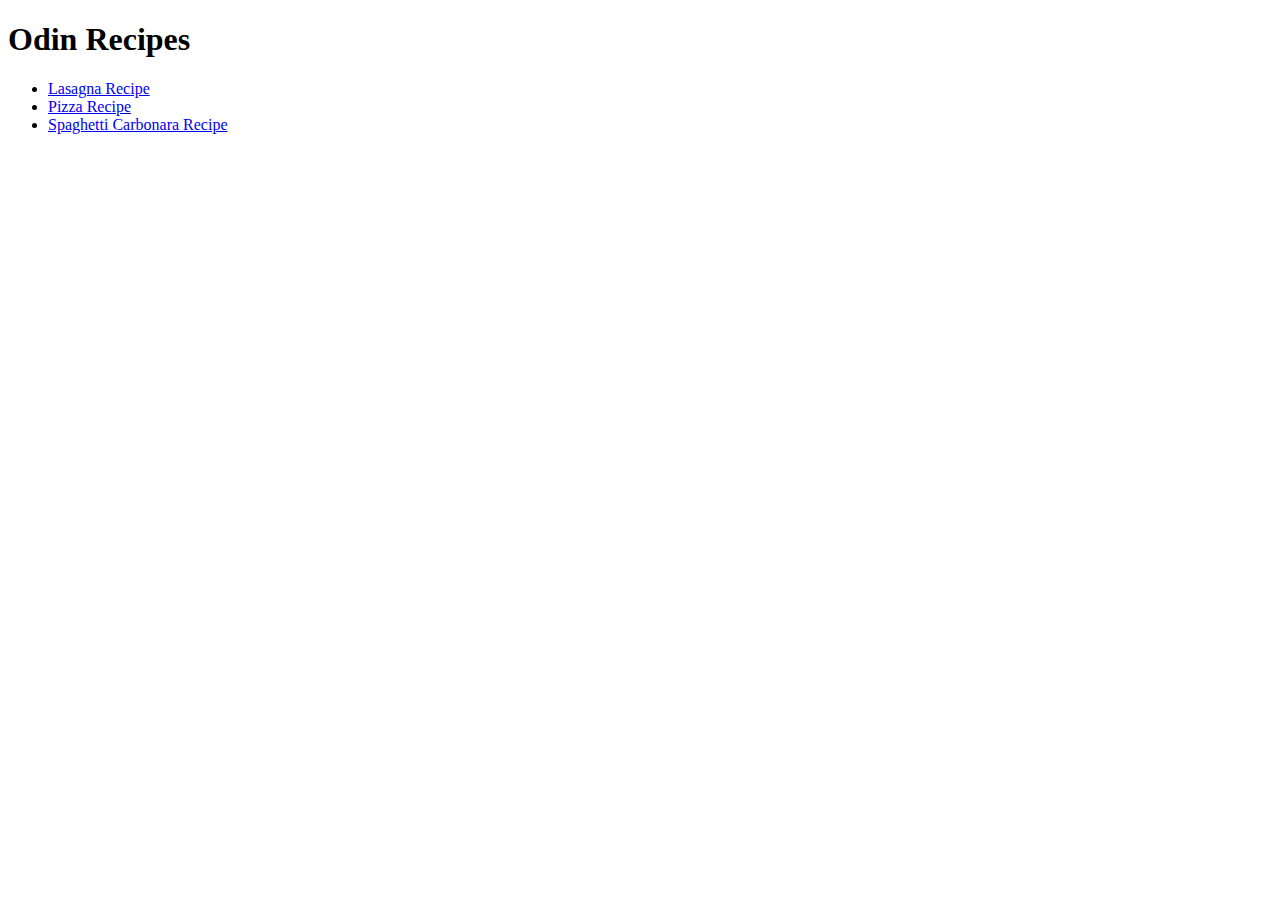
<file: index.html>
<!DOCTYPE html>
<html lang = "en">
<head>
    <meta charset = "utf-8">
    
</head>
<body>
    <h1>Odin Recipes</h1>
    <ul>
    <li><a href="recipes/lasagna.html" target="_blank" rel="noopenner noreferrer">Lasagna Recipe</a> </li>
    <li><a href="recipes/pizza.html" target="_blank" rel="noopenner noreferrer">Pizza Recipe</a></li>
    <li><a href="recipes/SpaghettiCarbonara.html" target="_blank" rel="noopenner noreferrer">Spaghetti Carbonara Recipe</a></li>
    </ul>



</body>
</html>
</file>
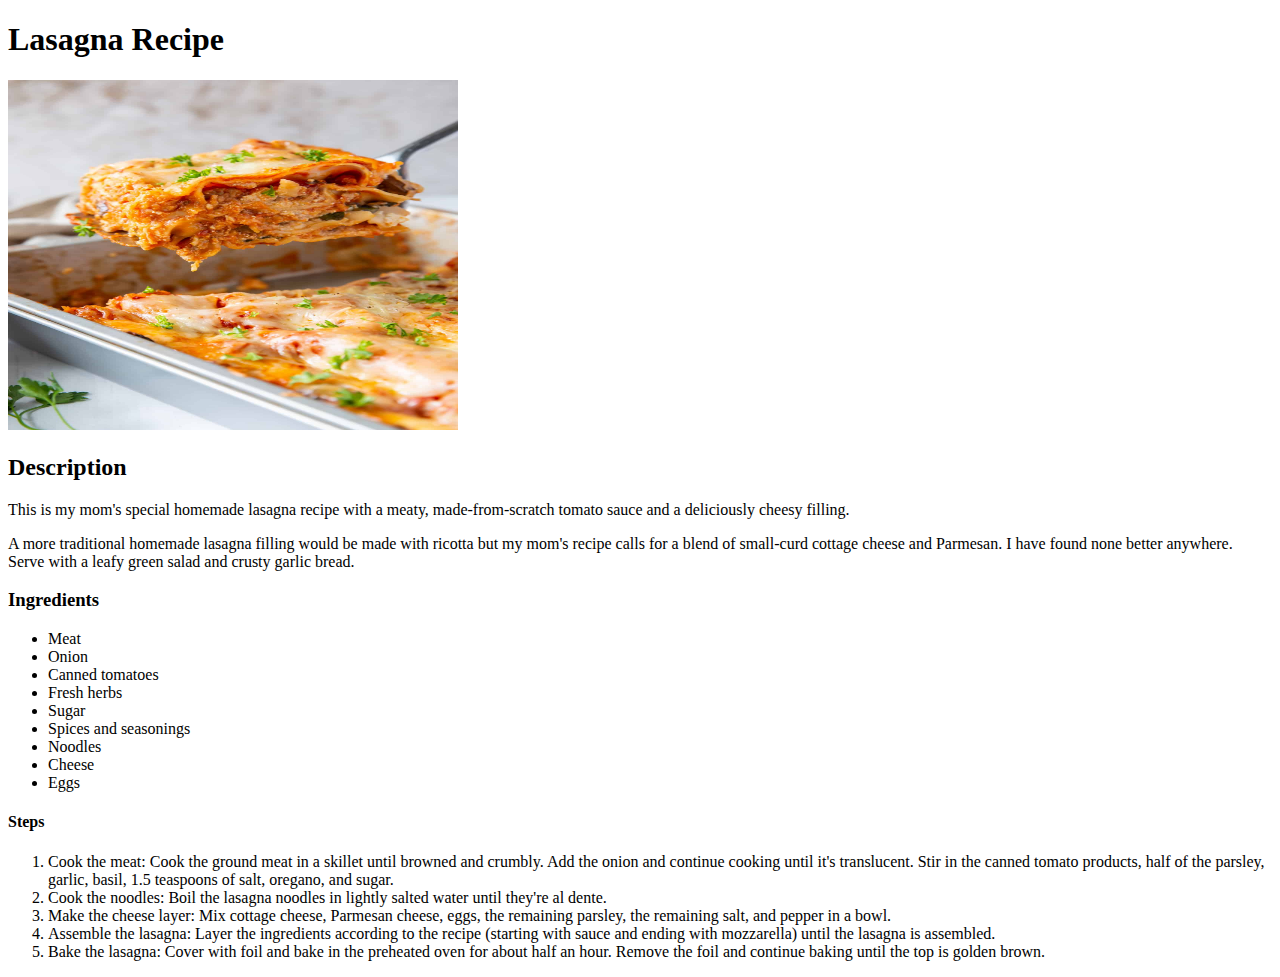
<file: recipes/lasagna.html>
<!DOCTYPE html>
<html lang = "en">
<head>
    <meta charset = "utf-8">
    
</head>
<body>
    <h1>Lasagna Recipe</h1>
    <img src="Lasagna.jpg" alt="Lasagna" height="350" width="450">
    <h2>Description</h2>
    <p>This is my mom's special homemade lasagna recipe with a meaty, made-from-scratch tomato sauce and a deliciously cheesy filling. </p> 
    <p> A more traditional homemade lasagna filling would be made with ricotta but my mom's recipe calls for a blend of small-curd cottage cheese and Parmesan.  I have found none better anywhere. Serve with a leafy green salad and crusty garlic bread. </p>
    <h3>Ingredients</h3>
    <ul>
        <li>Meat</li>
        <li>Onion</li>
        <li>Canned tomatoes</li>
        <li>Fresh herbs</li>
        <li>Sugar</li>
        <li>Spices and seasonings</li>
        <li>Noodles</li>
        <li>Cheese</li>
        <li>Eggs</li>
    </ul>
    <h4>Steps</h4>
    <ol>
        <li>Cook the meat: Cook the ground meat in a skillet until browned and crumbly. Add the onion and continue cooking until it's translucent. Stir in the canned tomato products, half of the parsley, garlic, basil, 1.5 teaspoons of salt, oregano, and sugar.</li>
        <li>Cook the noodles: Boil the lasagna noodles in lightly salted water until they're al dente.</li>
        <li>Make the cheese layer: Mix cottage cheese, Parmesan cheese, eggs, the remaining parsley, the remaining salt, and pepper in a bowl.</li>
        <li>Assemble the lasagna: Layer the ingredients according to the recipe (starting with sauce and ending with mozzarella) until the lasagna is assembled.</li>
        <li>Bake the lasagna: Cover with foil and bake in the preheated oven for about half an hour. Remove the foil and continue baking until the top is golden brown.</li>
    </ol>


</body>
</html>
</file>
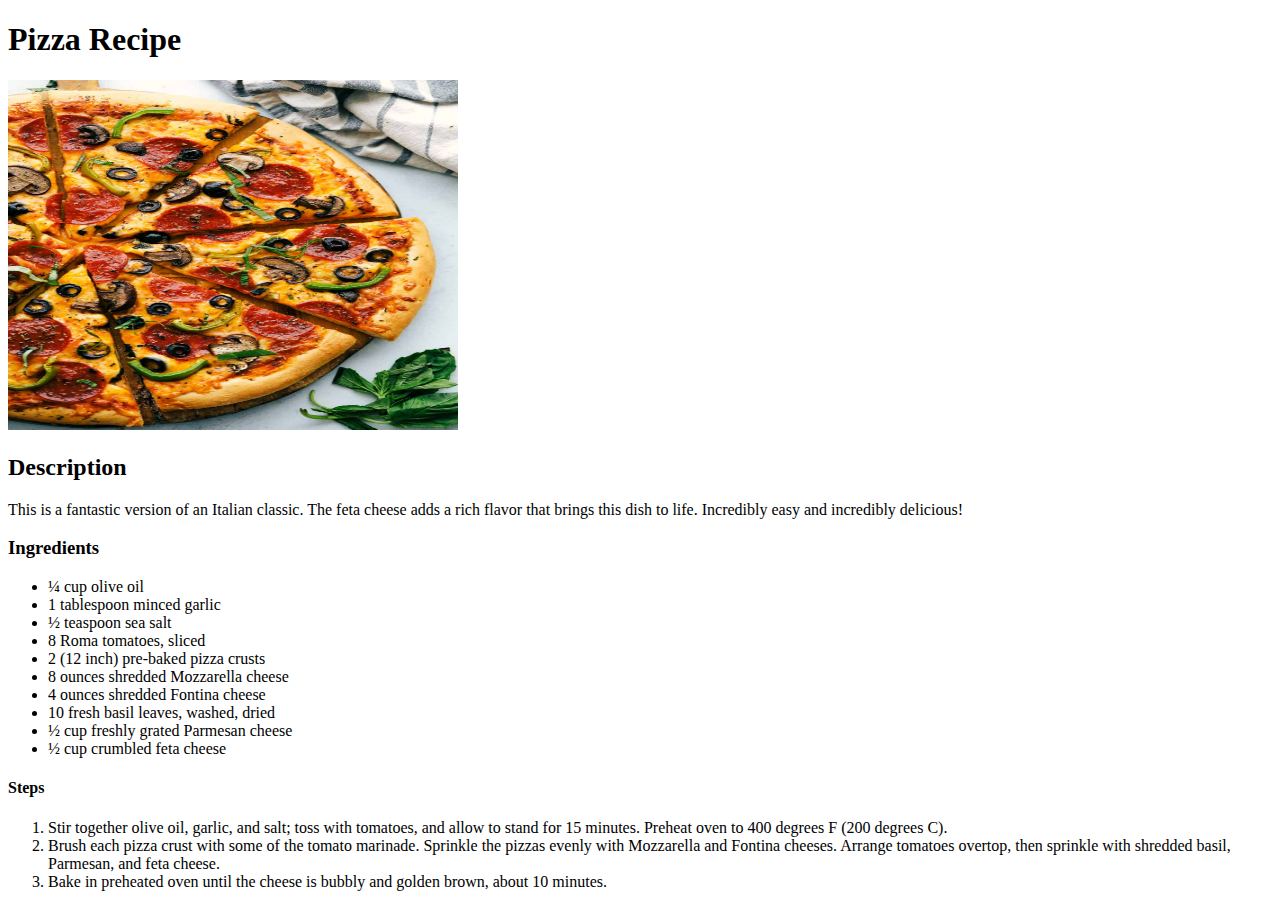
<file: recipes/pizza.html>
<!DOCTYPE html>
<html lang = "en">
<head>
    <meta charset = "utf-8">
    
</head>
<body>
    <h1>Pizza Recipe</h1>
    <img src="pizza.jpg" alt="Pizza" height="350" width="450">
    <h2>Description</h2>
    <p>This is a fantastic version of an Italian classic. The feta cheese adds a rich flavor that brings this dish to life. Incredibly easy and incredibly delicious! </p>
    <h3>Ingredients</h3>
    <ul>
        <li>¼ cup olive oil</li>
        <li>1 tablespoon minced garlic</li>
        <li>½ teaspoon sea salt</li>
        <li>8 Roma tomatoes, sliced</li>
        <li>2 (12 inch) pre-baked pizza crusts</li>
        <li>8 ounces shredded Mozzarella cheese</li>
        <li>4 ounces shredded Fontina cheese</li>
        <li>10 fresh basil leaves, washed, dried</li>
        <li>½ cup freshly grated Parmesan cheese</li>
        <li>½ cup crumbled feta cheese</li>
    </ul>
    <h4>Steps</h4>
    <ol>
        <li>Stir together olive oil, garlic, and salt; toss with tomatoes, and allow to stand for 15 minutes. Preheat oven to 400 degrees F (200 degrees C).</li>
        <li>Brush each pizza crust with some of the tomato marinade. Sprinkle the pizzas evenly with Mozzarella and Fontina cheeses. Arrange tomatoes overtop, then sprinkle with shredded basil, Parmesan, and feta cheese.</li>
        <li>Bake in preheated oven until the cheese is bubbly and golden brown, about 10 minutes.</li>
       
        

</body>
</html>
</file>
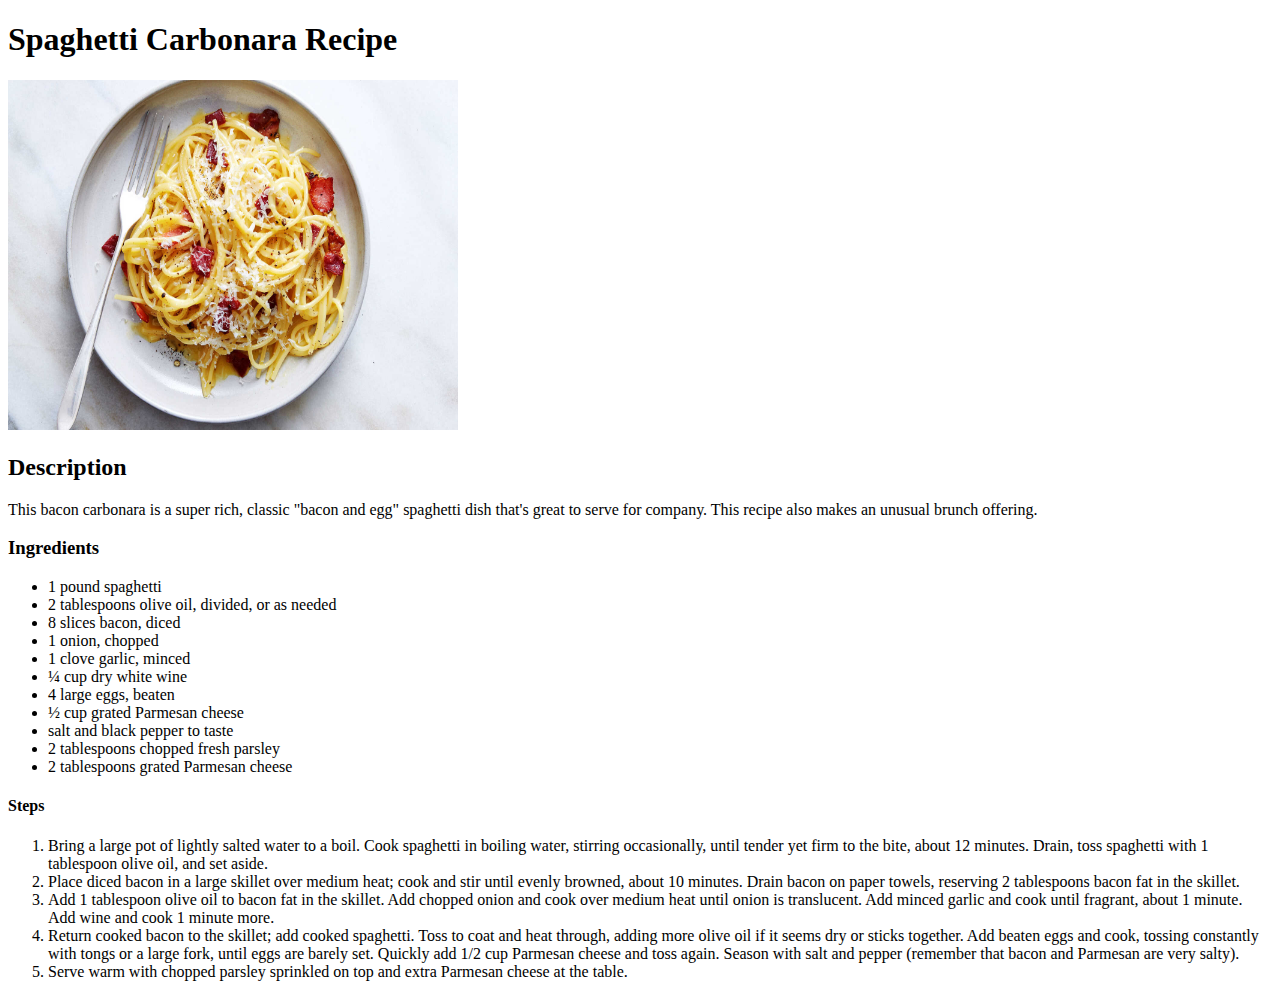
<file: recipes/SpaghettiCarbonara.html>
<!DOCTYPE html>
<html lang = "en">
<head>
    <meta charset = "utf-8">
    
</head>
<body>
    <h1>Spaghetti Carbonara Recipe</h1>
    <img src="spaghetti.jpg" alt="Spaghetti" height="350" width="450">
    <h2>Description</h2>
    <p>This bacon carbonara is a super rich, classic "bacon and egg" spaghetti dish that's great to serve for company. This recipe also makes an unusual brunch offering.</p>
    <h3>Ingredients</h3>
    <ul>
        <li>1 pound spaghetti</li>
        <li>2 tablespoons olive oil, divided, or as needed</li>
        <li>8 slices bacon, diced</li>
        <li>1 onion, chopped</li>
        <li>1 clove garlic, minced</li>
        <li>¼ cup dry white wine</li>
        <li>4 large eggs, beaten</li>
        <li>½ cup grated Parmesan cheese</li>
        <li>salt and black pepper to taste</li>
        <li>2 tablespoons chopped fresh parsley</li>
        <li>2 tablespoons grated Parmesan cheese</li>
    </ul>
    <h4>Steps</h4>
    <ol>
        <li>Bring a large pot of lightly salted water to a boil. Cook spaghetti in boiling water, stirring occasionally, until tender yet firm to the bite, about 12 minutes. Drain, toss spaghetti with 1 tablespoon olive oil, and set aside.</li>
        <li>Place diced bacon in a large skillet over medium heat; cook and stir until evenly browned, about 10 minutes. Drain bacon on paper towels, reserving 2 tablespoons bacon fat in the skillet.</li>
        <li>Add 1 tablespoon olive oil to bacon fat in the skillet. Add chopped onion and cook over medium heat until onion is translucent. Add minced garlic and cook until fragrant, about 1 minute. Add wine and cook 1 minute more.</li>
        <li>Return cooked bacon to the skillet; add cooked spaghetti. Toss to coat and heat through, adding more olive oil if it seems dry or sticks together. Add beaten eggs and cook, tossing constantly with tongs or a large fork, until eggs are barely set. Quickly add 1/2 cup Parmesan cheese and toss again. Season with salt and pepper (remember that bacon and Parmesan are very salty).</li>
        <li>Serve warm with chopped parsley sprinkled on top and extra Parmesan cheese at the table.</li>
    </ol>


</body>
</html>
</file>
